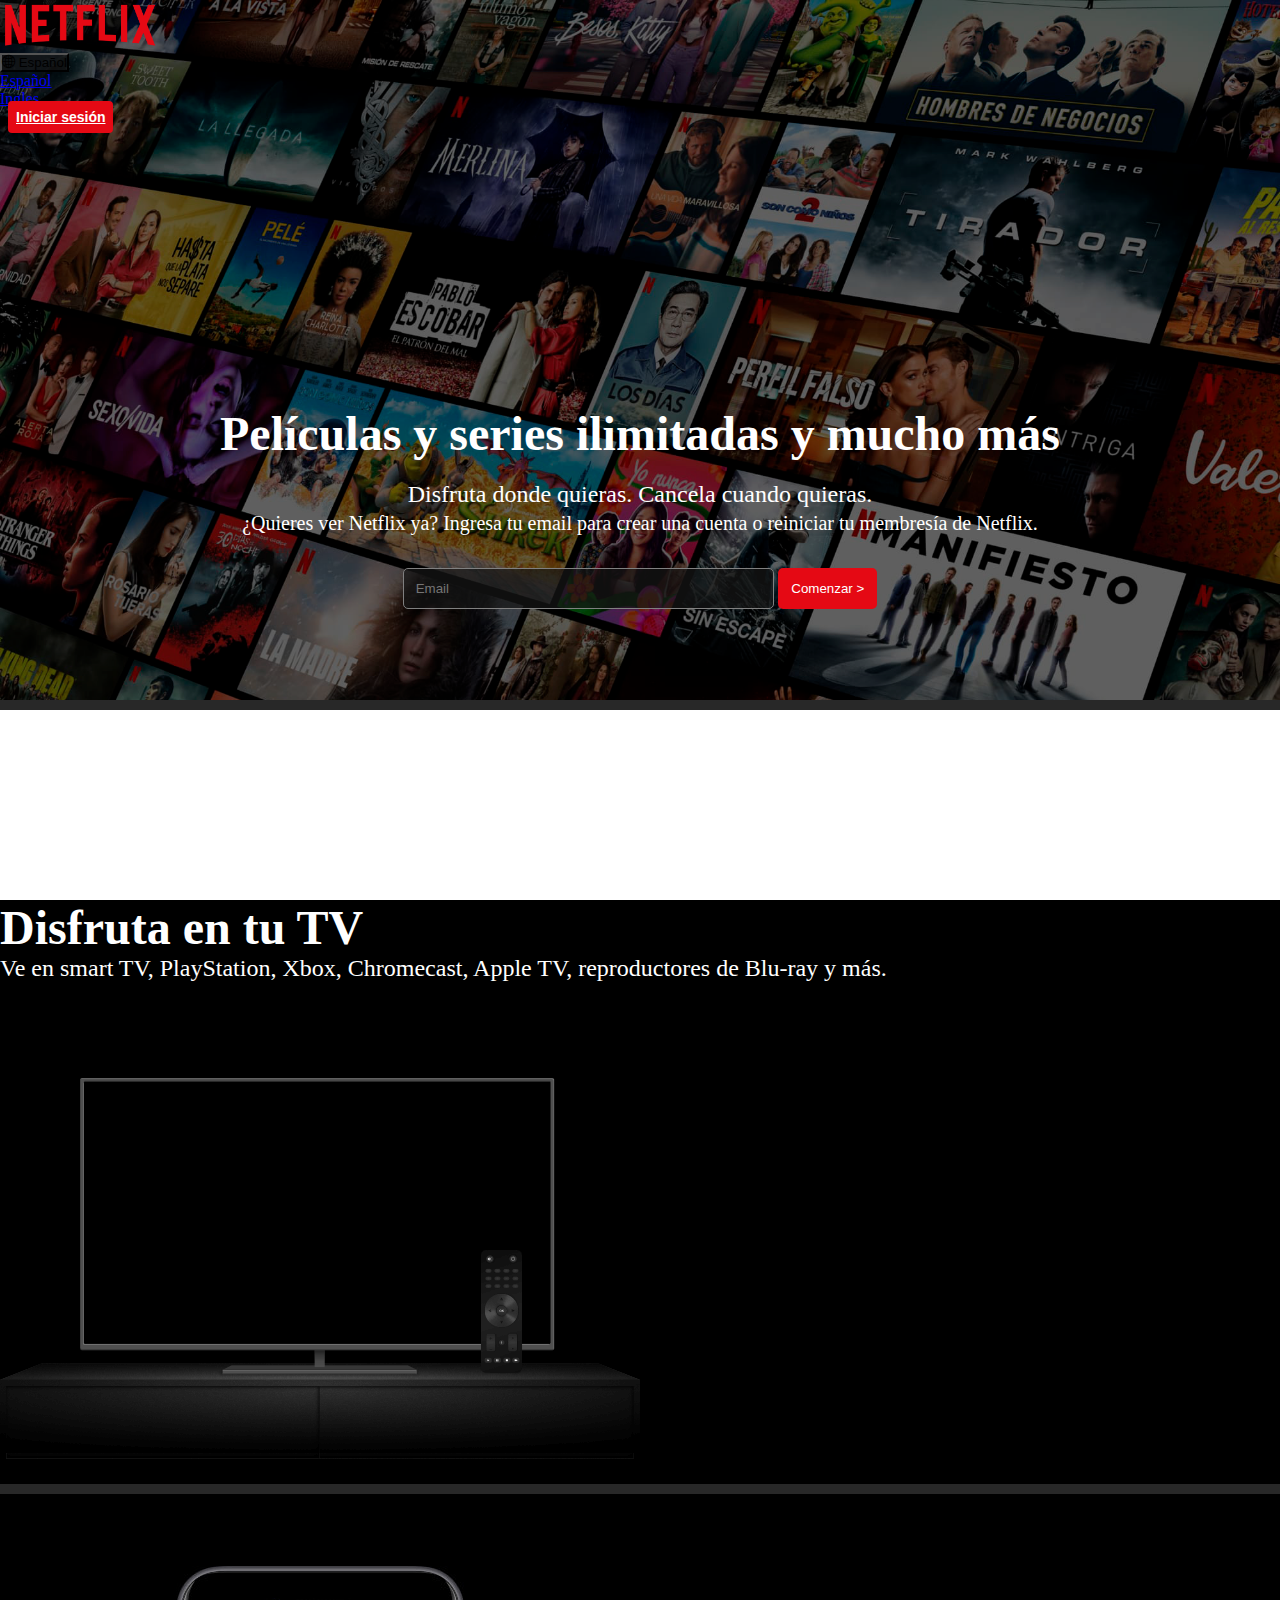
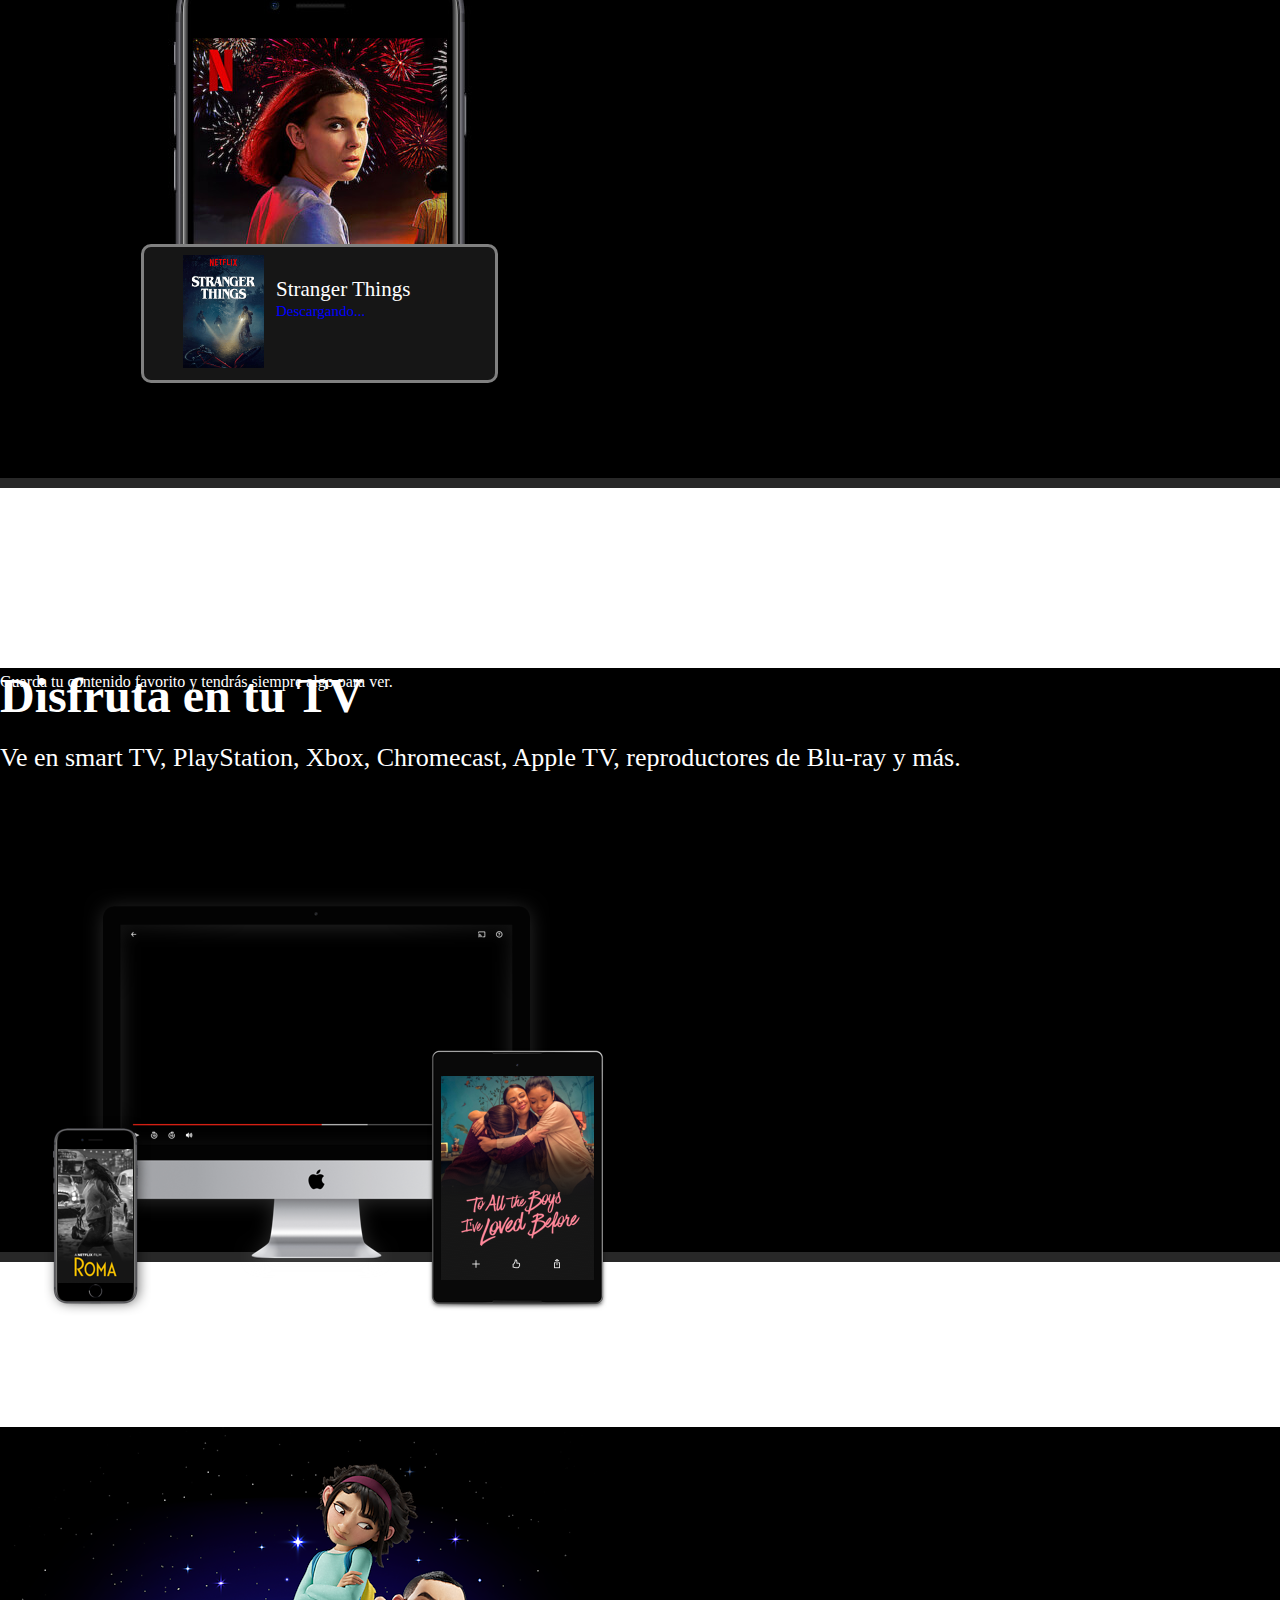
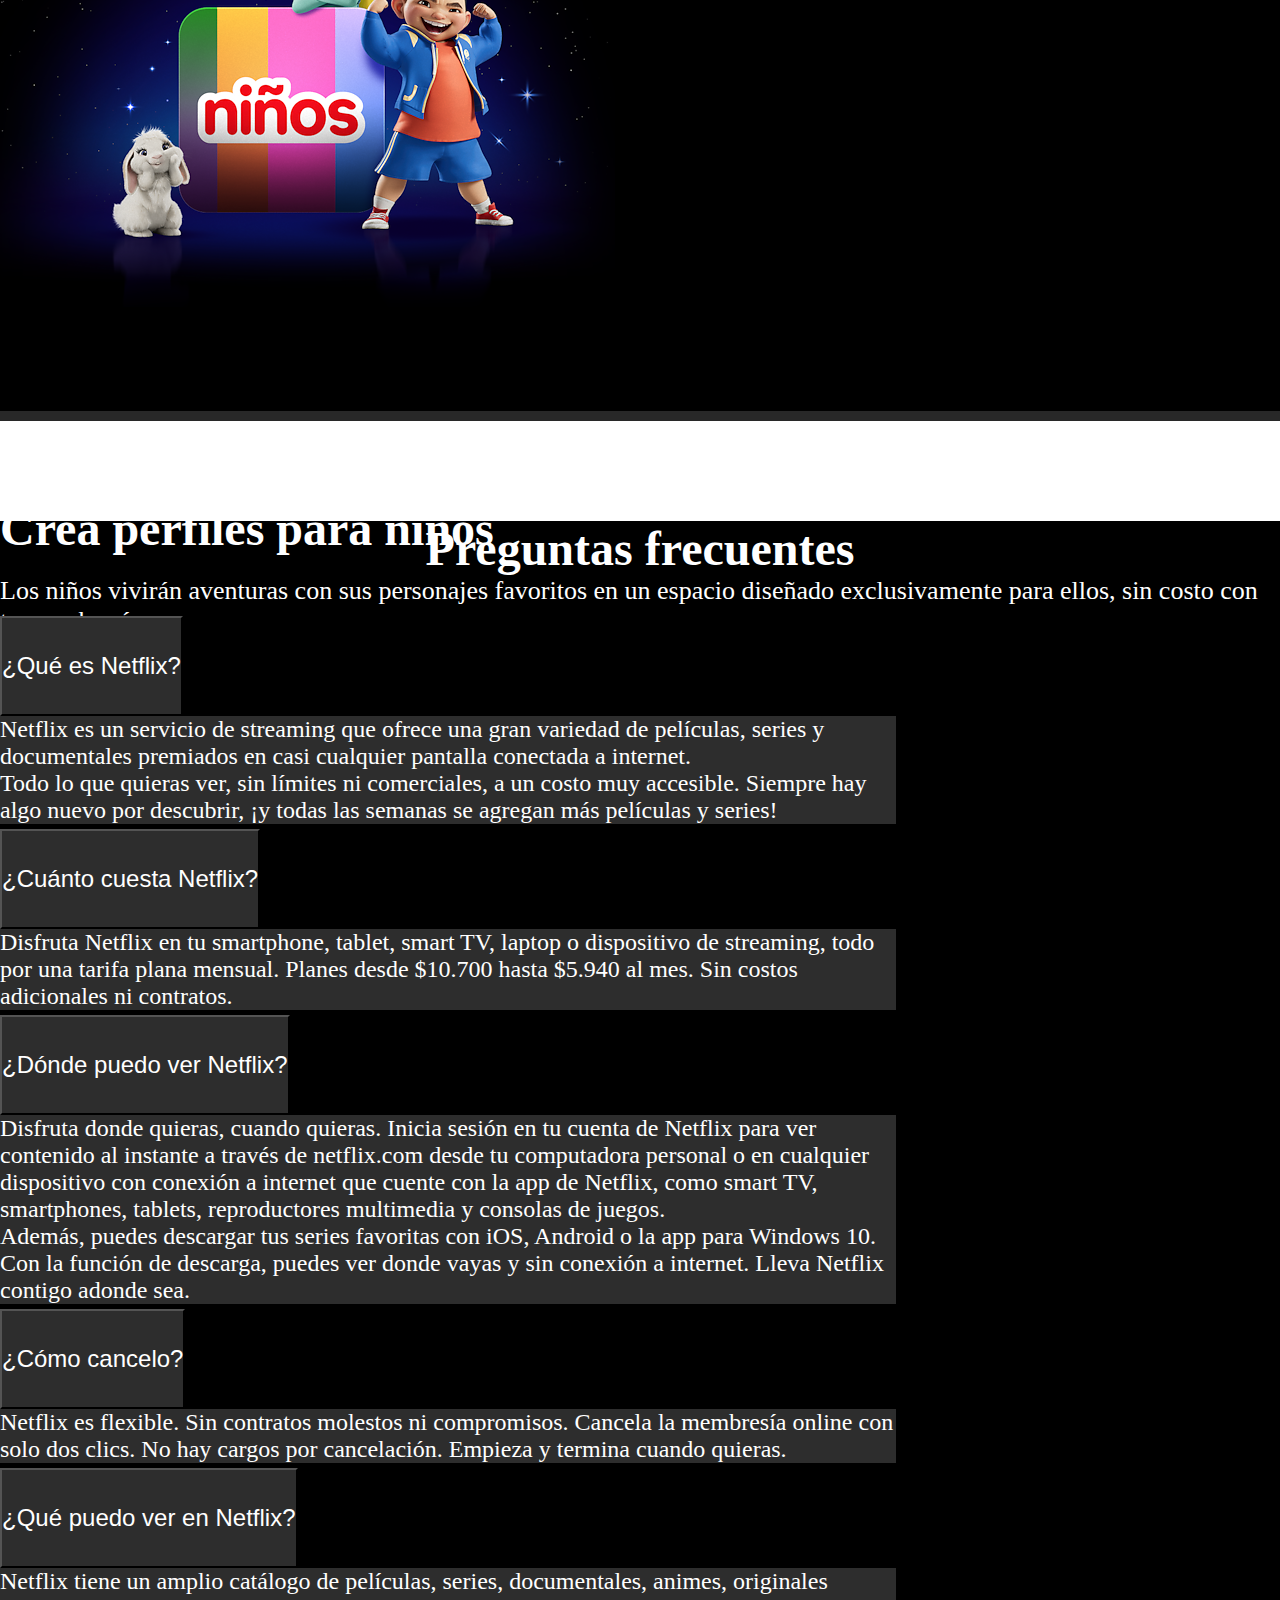
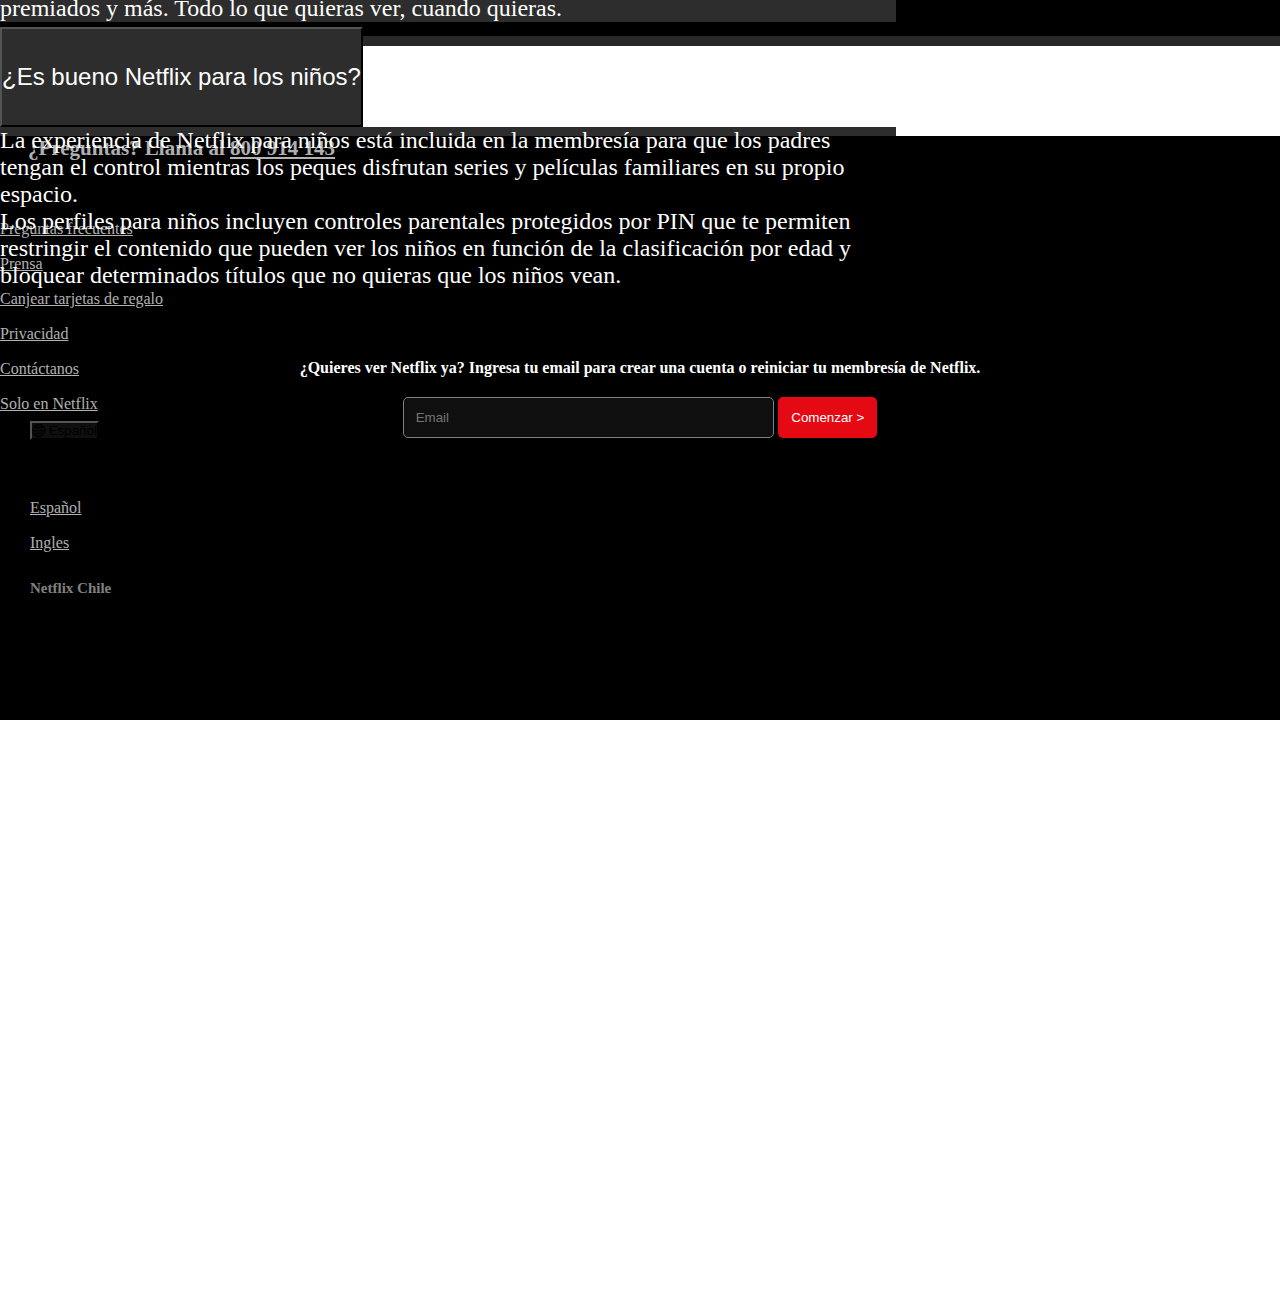
<file: index.html>
<!doctype html>
<html lang="es">

<head>
    <meta charset="utf-8">
    <meta name="viewport" content="width=device-width, initial-scale=1">
    <title>Netflix Chile: Ve series y películas online</title>
    <link rel="stylesheet" href="css/styles.css">
    <link href="https://cdn.jsdelivr.net/npm/bootstrap@5.2.3/dist/css/bootstrap.min.css" rel="stylesheet"
        integrity="sha384-rbsA2VBKQhggwzxH7pPCaAqO46MgnOM80zW1RWuH61DGLwZJEdK2Kadq2F9CUG65" crossorigin="anonymous">
    <link rel="shortcut icon" href="img/4846304.ico" />
    <link rel="stylesheet" href="https://cdn.jsdelivr.net/npm/bootstrap-icons@1.10.5/font/bootstrap-icons.css">
    <link rel="stylesheet" href="https://cdnjs.cloudflare.com/ajax/libs/animate.css/4.1.1/animate.min.css" />
    </link>

<body>


    <!-- Navigation -->
    <div class="arriba">
        <nav class="navbar navbar-expand-lg navbar-dark static-top">
            <div class="container">
                <a class="navbar-brand" href="#">
                    <img src="img/Logonetflix.png" alt="...">
                </a>
                <div id="">
                    <ul class="navbar-nav ms-auto">
                        <div class="col-6">
                        <div class="dropdown">
                            <button class="btn btn-secondary dropdown-toggle" type="button" id="dropdownMenuButton1" data-bs-toggle="dropdown" aria-expanded="false">
                                <i class="bi bi-globe2"></i>
                                 Español
                            </button>
                            <ul class="dropdown-menu" aria-labelledby="dropdownMenuButton1">
                              <li><a class="dropdown-item" href="#">Español</a></li>
                              <li><a class="dropdown-item" href="#">Ingles</a></li>
                            </ul>
                          </div>
                        </div>
                        <div class="col-6">
                        <li class="nav-item">
                            <a class="nav-link" href="login.html" id="inicio">Iniciar sesión</a>
                        </li>
                    </div>
                    </ul>     
                </div>
            </div>
        </nav>
        <!-- FIN NAVIGATION -->
<!------------------------------------------------------------------------------------->

<!-- INICIO CONTENIDO-->
        <div class="container">
            <div id="contenido">
                <h1 id="titulo1">Películas y series ilimitadas y mucho más</h1>
                <h4 id="titulo2">Disfruta donde quieras. Cancela cuando quieras.</h4>
                <h6 id="titulo3">¿Quieres ver Netflix ya? Ingresa tu email para crear una cuenta o reiniciar tu
                    membresía de Netflix.</h6>
                <input type="text" placeholder="Email" id="email"> <button id="Comenzar">Comenzar&nbsp></button>
            </div>

        </div>
    </div>
    </header>
<!------------------------------------------------------------------------------------->

<!-- INICIO SECTION TV --> 
    <section id="tv">
        <div class="container">
            <div class="row">
                <div class="col-6">
                    <div>
                        <h1>Disfruta en tu TV</h1>
                        <span>Ve en smart TV, PlayStation, Xbox, Chromecast, Apple TV, reproductores de Blu-ray y
                            más.</span>
                    </div>
                </div>
                <div class="col-6">
                    <img src="img/tv.png" alt="" srcset="">
                </div>
            </div>
        </div>
    </section>
<!-- FIN SECTION TV --> 

<!------------------------------------------------------------------------------------->

<!-- INICIO SECTION DESCARGA --> 
    <section id="mobile-S">
        <div class="container">
            <div class="row">
                <div class="col-6">
                    <div id="descarga">
                        <img id="st" src="img/boxshot.png">
                        <p>Stranger Things</p>
                        <span>Descargando...</span>
                    </div>
                    <img src="img/mobile-0819.jpg" id="mobile">
                </div>
                    
                <div class="col-6">
                    <div id="mobile2">
                        <h1 id="titulo1">Descarga tus series para verlas offline</h1>
                        <span id="bajada">Guarda tu contenido favorito y tendrás siempre algo para ver.</span>
                    </div>
                </div>
            </div>
        </div>
    </section>
<!-- FIN SECTION DESCARGA --> 

<!------------------------------------------------------------------------------------->

<!-- INICIO SECTION DONDE QUIERAS --> 
    <section id="dondequieras">
        <section class="container">
            <div class="row">
                <div class="col-6">
                    <div id="dispositivos">
                        <h1 id="titulo1">Disfruta en tu TV</h1>
                        <span id="bajada">Ve en smart TV, PlayStation, Xbox, Chromecast, Apple TV, reproductores de
                            Blu-ray y más.</span>
                    </div>
                </div>
                <div class="col-6">
                    <div id="video">
                        <img src="img/device-pile.png" alt="" srcset="">
                    </div>
                </div>
            </div>
        </div>
    </section>
<!-- FIN SECTION DONDE QUIERAS -->

<!------------------------------------------------------------------------------------->

<!-- INICIO SECTION NIÑOS -->
    <section id="ninos">
        <div class="container">
            <div class="row">
                <div class="col-6">
                    <div id="fotos-ninos">
                        <img id="st" src="img/ninos.png">
                    </div>
                </div>
                <div class="col-6">
                    <div id="ninos2">
                        <h1 id="titulo1">Crea perfiles para niños
                        </h1>
                        <span id="bajada">Los niños vivirán aventuras con sus personajes favoritos en un espacio
                            diseñado exclusivamente para ellos, sin costo con tu membresía.</span>
                    </div>
                </div>
            </div>
        </div>
    </section>
<!-- FIN SECTION NIÑOS -->

<!------------------------------------------------------------------------------------->

<!-- INICIO PREGUNTAS FRECUENTES -->
    <section id="faq">
        <div class="container">
            <div class="row justify-content-center">
                <div id="titulo-faq">
                    <h1>Preguntas frecuentes</h1>
                </div>
    
                <!-- AQUI EMPIEZA EL ACORDION -->
                <div class="accordion" id="accordionExample">
                    <div class="accordion-item">
                        <h2 class="accordion-header" id="headingOne">
                            <button class="accordion-button collapsed" type="button" data-bs-toggle="collapse"
                                data-bs-target="#collapseOne" aria-expanded="false" aria-controls="collapseOne">
                                ¿Qué es Netflix?
                            </button>
                        </h2>
                        <div id="collapseOne" class="accordion-collapse collapse" aria-labelledby="headingOne"
                            data-bs-parent="#accordionExample">
                            <div class="accordion-body">
                                <p>Netflix es un servicio de streaming que ofrece una gran variedad de películas, series y
                                    documentales premiados en casi cualquier pantalla conectada a internet.</p>
                                <p>Todo lo que quieras ver, sin límites ni comerciales, a un costo muy accesible. Siempre
                                    hay algo nuevo por descubrir, ¡y todas las semanas se agregan más películas y series!
                                </p>
                            </div>
                        </div>
                    </div>
                    <div class="accordion-item">
                        <h2 class="accordion-header" id="headingTwo">
                            <button class="accordion-button collapsed" type="button" data-bs-toggle="collapse"
                                data-bs-target="#collapseTwo" aria-expanded="false" aria-controls="collapseTwo">
                                ¿Cuánto cuesta Netflix?
                            </button>
                        </h2>
                        <div id="collapseTwo" class="accordion-collapse collapse" aria-labelledby="headingTwo"
                            data-bs-parent="#accordionExample">
                            <div class="accordion-body">
                                <p>Disfruta Netflix en tu smartphone, tablet, smart TV, 
                                    laptop o dispositivo de streaming, todo por una 
                                    tarifa plana mensual. Planes desde $10.700 hasta 
                                    $5.940 al mes. Sin costos adicionales ni contratos.</p>
                            </div>
                        </div>
                    </div>
                    <div class="accordion-item">
                        <h2 class="accordion-header" id="headingThree">
                            <button class="accordion-button collapsed" type="button" data-bs-toggle="collapse"
                                data-bs-target="#collapseThree" aria-expanded="false" aria-controls="collapseThree">
                                ¿Dónde puedo ver Netflix?
                            </button>
                        </h2>
                        <div id="collapseThree" class="accordion-collapse collapse" aria-labelledby="headingThree"
                            data-bs-parent="#accordionExample">
                            <div class="accordion-body">
                                <p>Disfruta donde quieras, cuando quieras. Inicia sesión en tu cuenta de Netflix para ver contenido al instante a través de netflix.com desde tu computadora personal o en cualquier dispositivo con conexión a internet que cuente con la app de Netflix, como smart TV, smartphones, tablets, reproductores multimedia y consolas de juegos.</p>
                                <p>Además, puedes descargar tus series favoritas con iOS, Android o la app para Windows 10. Con la función de descarga, puedes ver donde vayas y sin conexión a internet. Lleva Netflix contigo adonde sea.</p>
                            </div>
                        </div>
                    </div>
                    <div class="accordion-item">
                        <h2 class="accordion-header" id="headingFour">
                            <button class="accordion-button collapsed" type="button" data-bs-toggle="collapse"
                                data-bs-target="#collapseFour" aria-expanded="false" aria-controls="collapseFour">
                                ¿Cómo cancelo?
                            </button>
                        </h2>
                        <div id="collapseFour" class="accordion-collapse collapse" aria-labelledby="headingFour"
                            data-bs-parent="#accordionExample">
                            <div class="accordion-body">
                                <p>Netflix es flexible. Sin contratos molestos ni compromisos. Cancela la membresía online con solo dos clics. No hay cargos por cancelación. Empieza y termina cuando quieras.</p>
                            </div>
                        </div>
                    </div>
                    <div class="accordion-item">
                        <h2 class="accordion-header" id="headingFive">
                            <button class="accordion-button collapsed" type="button" data-bs-toggle="collapse"
                                data-bs-target="#collapseFive" aria-expanded="false" aria-controls="collapseFive">
                                ¿Qué puedo ver en Netflix?
                            </button>
                        </h2>
                        <div id="collapseFive" class="accordion-collapse collapse" aria-labelledby="headingFive"
                            data-bs-parent="#accordionExample">
                            <div class="accordion-body">
                                <p>Netflix tiene un amplio catálogo de películas, series, documentales, animes, originales premiados y más. Todo lo que quieras ver, cuando quieras.
                                </p>
                            </div>
                        </div>
                    </div>
                    <div class="accordion-item">
                        <h2 class="accordion-header" id="headingSix">
                            <button class="accordion-button collapsed" type="button" data-bs-toggle="collapse"
                                data-bs-target="#collapseSix" aria-expanded="false" aria-controls="collapseSix">
                                ¿Es bueno Netflix para los niños?
                            </button>
                        </h2>
                        <div id="collapseSix" class="accordion-collapse collapse" aria-labelledby="headingSix"
                            data-bs-parent="#accordionExample">
                            <div class="accordion-body">
                                <p>La experiencia de Netflix para niños está incluida en la membresía para que los padres tengan el control mientras los peques disfrutan series y películas familiares en su propio espacio.</p>
                                <p>Los perfiles para niños incluyen controles parentales protegidos por PIN que te permiten restringir el contenido que pueden ver los niños en función de la clasificación por edad y bloquear determinados títulos que no quieras que los niños vean.</p>
                            </div>
                        </div>
                    </div>
                </div>
                <!-- AQUI TERMINA EL ACORDION -->
    
                <div class="debajo-faq">
                    <h4>¿Quieres ver Netflix ya? Ingresa tu email para crear una cuenta o reiniciar tu membresía de
                        Netflix.
                    </h4>
                    <input type="text" placeholder="Email" id="email"> <button id="Comenzar">Comenzar&nbsp></button>
                </div>
            </div>
        </div>
        </div>
    </section>
    <!-- FIN CONTENIDO PREGUNTAS FRECUENTES-->

<!------------------------------------------------------------------------------------->

    <!-- INICIO FOOTER-->
    <footer>
            <div class="container">
                <div class="row">
                    <div class="col-4">
                        <h5>¿Preguntas? Llama al <a href="#" id="footer">800 914 143</a></h5>
                        <ul>
                            <li><a href="#">Preguntas frecuentes</a></li>
                            <li><a href="#">Prensa</a></li>
                            <li><a href="#">Canjear tarjetas de regalo</a></li>
                            <li><a href="#">Privacidad</a></li>
                            <li><a href="">Contáctanos</a></li>
                            <li><a href="">Solo en Netflix</a></li>
                        </ul>
                        <div class="dropdown2">
                            <button class="btn btn-secondary dropdown-toggle" type="button" id="dropdownMenuButton1" data-bs-toggle="dropdown" aria-expanded="false">
                                <i class="bi bi-globe2"></i>
                                 Español
                            </button>
                            <ul class="dropdown-menu" aria-labelledby="dropdownMenuButton1">
                              <li><a class="dropdown-item" href="#">Español</a></li>
                              <li><a class="dropdown-item" href="#">Ingles</a></li>
                            </ul>
                          </div>
    
                        <h4>Netflix Chile</h4>
                    </div>
                    <div class="col-4">
                        <div id="segunda-columna">
                            <ul>
                                <li><a href="#">Centro de ayuda</a></li>
                                <li><a href="">Relaciones con inversionistas</a></li>
                                <li><a href="#">Formas de ver</a></li>
                                <li><a href="#">Preferencias de cookies</a></li>
                                <li><a href="#"> Prueba de velocidad</a></li>
                            </ul>
                        </div>
    
                    </div>
                    <div class="col-4">
                        <div class="tercera-columna">
                            <ul>
                                <li><a href="#">Cuenta</a></li>
                                <li><a href="">Empleo</a></li>
                                <li><a href="#">Términos de uso</a></li>
                                <li><a href="#">Información corporativa</a></li>
                                <li><a href="#">Avisos legales</a></li>
                            </ul>
                        </div>
                    </div>
                </div>
            </div>
    </footer>
   

<!-- FIN FOOTER-->

<!------------------------------------------------------------------------------------->

    <script src="https://cdn.jsdelivr.net/npm/bootstrap@5.2.3/dist/js/bootstrap.bundle.min.js"
        integrity="sha384-kenU1KFdBIe4zVF0s0G1M5b4hcpxyD9F7jL+jjXkk+Q2h455rYXK/7HAuoJl+0I4"
        crossorigin="anonymous"></script>
</section>

</html>
</file>
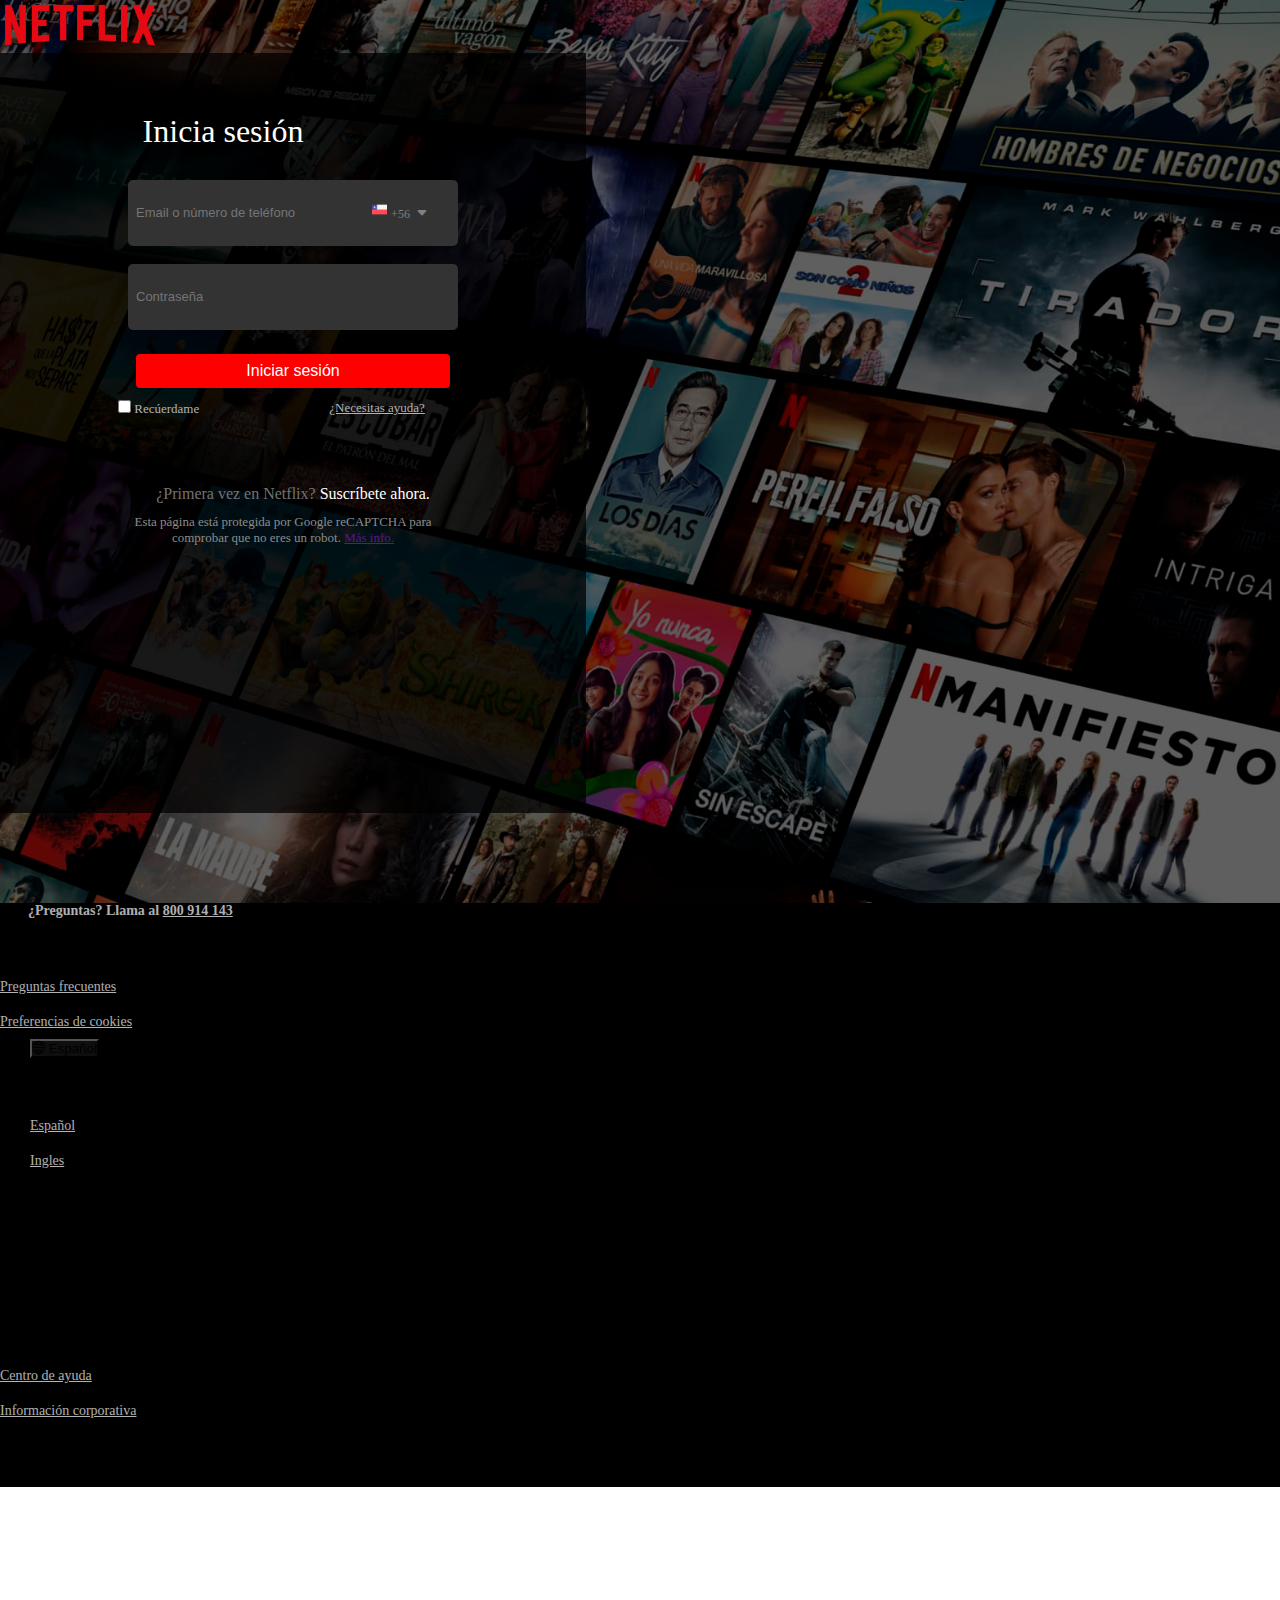
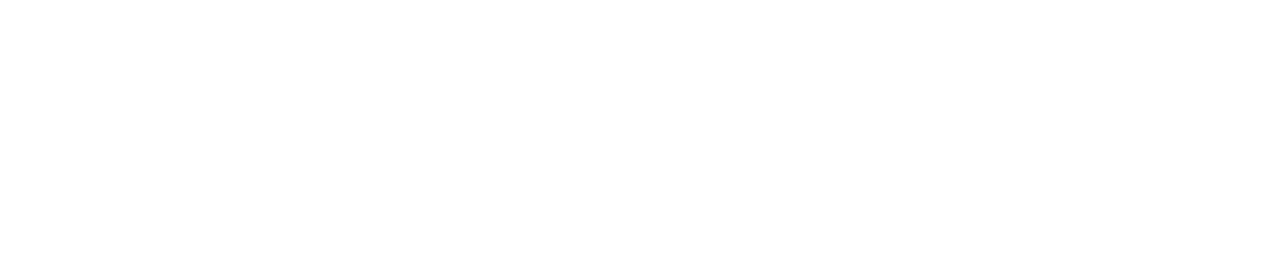
<file: login.html>
<!DOCTYPE html>
<html lang="en">
<head>
    <meta charset="UTF-8">
    <meta name="viewport" content="width=device-width, initial-scale=1.0">
    <title>Netflix</title>
    <link rel="stylesheet" href="css/styles.css">
    <link href="https://cdn.jsdelivr.net/npm/bootstrap@5.2.3/dist/css/bootstrap.min.css" rel="stylesheet" integrity="sha384-rbsA2VBKQhggwzxH7pPCaAqO46MgnOM80zW1RWuH61DGLwZJEdK2Kadq2F9CUG65" crossorigin="anonymous">
    <link rel="shortcut icon" href="img/4846304.ico" />
    <link rel="stylesheet" href="https://cdn.jsdelivr.net/npm/bootstrap-icons@1.10.5/font/bootstrap-icons.css">
    <link
    rel="stylesheet"
    href="https://cdnjs.cloudflare.com/ajax/libs/animate.css/4.1.1/animate.min.css"
  />
  </link>
</head>
<body>
  
<!-- INICIO NAVIGATION-->

  <div class="arriba-login">
    <nav class="navbar navbar-expand-lg navbar-dark static-top">
        <div class="container">
            <a class="navbar-brand" href="#">
                <img src="img/Logonetflix.png" alt="...">
            </a>
        </div>
    </nav>
<!-- FIN NAVIGATION-->

<!------------------------------------------------------------------------------------->



  <div class="container">
    <div class="row justify-content-center">   
      <div class="login">
        <span id="title">Inicia sesión</span>
        <div id="bandera">
        <input type="text" name="" id="user" placeholder="Email o número de teléfono">    
          <img src="img/flag.png" alt="" srcset="">
          <span>+56 &nbsp;<i class="bi bi-caret-down-fill"></i></span>
        </div><br>
        <div id="passwords">
          <input type="password" name="" id="password" placeholder="Contraseña">
        </input>
        <div class="boton-sesion">
          <a href=""><button type="submit">Iniciar sesión</button></a>
        </div>
        <div class="checkbox">
          <label><input type="checkbox" id="cbox1" value="first_checkbox">&nbsp;Recúerdame</label>
          <a href="" id="link-ayuda">¿Necesitas ayuda?</a>
        </div>
        <div class="texto-inicio">
          <h4>¿Primera vez en Netflix?<a href="#">&nbsp;Suscríbete ahora.</a></h4>
        </div>
        <div class="parrafo-final">
          <p>Esta página está protegida por Google reCAPTCHA para comprobar que no eres un robot. <a href=""> Más info.</a></p>
        </div>
      </div>
    </div> 
  </div>
</div>
<!-- FIN CUADRO LOGIN-->
<!------------------------------------------------------------------------------------->
      
<footer>
  <div class="container footer2">
      <div class="row">
          <div class="col-3">
              <h5>¿Preguntas? Llama al <a href="#" id="footer">800 914 143</a></h5>
              <ul>
                  <li><a href="#">Preguntas frecuentes</a></li>
                  <li><a href="#">Preferencias de cookies</a></li>
              </ul>
              <div class="dropdown2">
                  <button class="btn btn-secondary dropdown-toggle" type="button" id="dropdownMenuButton1" data-bs-toggle="dropdown" aria-expanded="false">
                      <i class="bi bi-globe2"></i>
                       Español
                  </button>
                  <ul class="dropdown-menu" aria-labelledby="dropdownMenuButton1">
                    <li><a class="dropdown-item" href="#">Español</a></li>
                    <li><a class="dropdown-item" href="#">Ingles</a></li>
                  </ul>
                </div>
          </div>
          <div class="col-3">
              <div id="segunda-columna">
                  <ul>
                      <li><a href="#">Centro de ayuda</a></li>
                      <li><a href="">Información corporativa</a></li>
                  </ul>
              </div>

          </div>
          <div class="col-3">
              <div class="tercera-columna">
                  <ul>
                      <li><a href="#">Términos de uso</a></li>                  
                  </ul>
              </div>
          </div>
          <div class="col-3">
            <div class="tercera-columna">
                <ul>
                    <li><a href="#">Privacidad</a></li>
                </ul>
            </div>
        </div>
      </div>
  </div>
</footer>
</body>

</html>
</file>
<file: css/styles.css>
* {
    margin: 0px;
    padding: 0px;
}

/** INICIO NAV **/

nav .navbar-brand img {
    width: 160px;
}

.nav-item {
    text-decoration: none;
    color: white;
    list-style-type: none;
}

.dropdown-toggle {
    background-color: rgba(22, 22, 22, 0.7) !important;
}

.nav-item a {
    background-color: rgb(229, 9, 20);
    color: rgb(255, 255, 255);
    padding: 8px;
    border-radius: 0.25rem;
    min-height: 2rem;
    font-size: 0.875rem;
    font-weight: 700;
    font-family: helvetica;
    position: relative;
}

.navbar-dark {
    background-color: transparent;
}

#inicio {
    margin-left: 8px;
}

select {
    height: 32px;
}

.arriba {
    background-size: cover;
    background-image: url(../img/fondo-arriba.png);
    height: 700px;
    width: auto;
    background-position: center;
    border-bottom: 10px solid rgba(40, 40, 40);
}


/** FIN NAV **/

/** INICIO ABAJO HEADER **/

#contenido {
    text-align: center;
    color: white;
    margin-top: 280px;
}

#titulo1 {
    font-size: 3rem;
    font-weight: 900;
    margin-bottom: 20px;
}

#titulo2 {
    font-size: 1.5rem;
    font-weight: 400;
}

#titulo3 {
    font-weight: 400;
    font-size: 1.25rem;
    line-height: 1.875rem;
    margin-bottom: 30px;
}

#email {
    background-color: rgba(22, 22, 22, 0.7);
    width: 27%;
    padding: 12px;
    border: 1px solid gray;
    border-radius: 5px;
}

#Comenzar {
    background-color: rgb(229, 9, 20);
    padding: 12px;
    color: white;
    font-weight: 500;
    border-radius: 5px;
    border: 1px solid transparent;
}

#tv {
    background-color: black;
    height: 584px;
    border-bottom: 10px solid rgba(40, 40, 40);
}

#tv h1 {
    font-size: 3rem;
    font-weight: 900;
    color: white;
    margin-top: 190px;
}

#tv span {
    margin-top: 190px;
    font-size: 1.5rem;
    font-weight: 400;
    color: white;

}

/** ABAJO HEADER **/

/** INICIO SECTION DESCARGA **/

#mobile span {
    font-size: 26px;
    font-weight: 400;
}

#mobile-S {
    color: white;
    height: 584px;
    background-color: black;
    border-bottom: 10px solid rgba(40, 40, 40);
}

#mobile img {
    width: 100%;
    margin-bottom: 160px;
    position: sticky;
}

#mobile2 {
    margin-top: 220px;
}

#descarga {
    background-color: rgba(22, 22, 22);
    width: 351px;
    height: 133px;
    position: absolute;
    margin-top: 350px;
    margin-left: 141px;
    border-radius: 10px;
    border: 3px solid gray;
    z-index: 1;
}

#descarga p {
    font-size: 21px;
    margin-top: 30px;
    margin-left: 132px;
}

#descarga span {
    font-size: 15px;
    margin-left: 132px;
    color: blue;
}

#descarga img {
    position: absolute;
    width: 23%;
    margin-top: 8px;
    margin-left: 39px;
}

/** FIN DESCARGA **/


/** SECTION DONDE QUIERAS **/

#dondequieras {
    color: white;
    height: 584px;
    background-color: black;
    border-bottom: 10px solid rgba(40, 40, 40);
}

#dondequieras #video {
    margin-top: 100px;
}

#dondequieras #dispositivos {
    margin-top: 180px;
}

#dondequieras span {
    font-size: 26px;
    font-weight: 400;
}

/** FIN SECTION DONDE QUIERAS **/

/** SECTION NIÑOS **/

#ninos {
    color: white;
    height: 584px;
    background-color: black;
    border-bottom: 10px solid rgba(40, 40, 40);
}

#ninos span {
    font-size: 26px;
    font-weight: 400;
}

#fotos-ninos {
    margin-top: 70px;
}

#ninos2 {
    margin-top: 190px;
}

/** FIN SECTION NIÑOS **/


/** FAQ **/

#faq {
    color: white;
    height: 1115px;
    background-color: black;
    border-bottom: 10px solid rgba(40, 40, 40);
}

#titulo-faq h1 {
    text-align: center;
    font-size: 3rem;
    font-weight: 900;
    margin-top: 100px;
    margin-bottom: 40px;
}

/** ACORDION FAQ **/

.accordion {
    width: 70% !important;
    border-width: 0px !important;
    margin-bottom: 70px;
}

/** .ACCORDION-ITEM SOLO ESTILIZA DIV GENERAL PRIMARIO **/
.accordion-item {
    border: 0px solid transparent !important;
    margin-top: 5px !important;
}


/** .ACCORDION-body SOLO ESTILIZA CONTENIDO DIV **/
.accordion-body {
    background-color: rgb(45, 45, 45);
    color: white;
    font-size: 1.5rem;
    font-weight: 400;
}

/** este solo estiliza el elemento dentro del div **/
.accordion-button {
    background-color: rgb(45, 45, 45) !important;
    color: white !important;
    border-radius: 0px !important;
    box-shadow: inset 0 calc(-1 * var(--bs-accordion-border-width)) 0 #000000 !important;
    font-size: 1.5rem !important;
    height: 100px;
}

.accordion-button:hover {
    background-color: rgb(65, 65, 65) !important;
}

.accordion-button:not(.collapsed)::after {
    background-image: url(../img/x-lg.svg) !important;
    filter: invert(1);
    transition: none !important;
}

.accordion-button:not(.collapsed) {
    background-color: rgb(45, 45, 45) !important;
    color: white
}

.accordion-item:first-of-type .accordion-button {
    border-radius: 0px !important;
    box-shadow: inset 0 calc(-1 * var(--bs-accordion-border-width)) 0 #000000 !important;
}

.accordion-button::after {
    background-image: url(../img/plus-lg.svg) !important;
    filter: invert(1);
    transition: none !important;
}

.accordion-button:not(.collapsed) {
    color: white !important;
}

.accordion-item:first-of-type .accordion-button {
    background-color: rgb(45, 45, 45);
    color: white;
}

/** FIN ACORDION FAQ **/

.debajo-faq {
    margin-top: 50px;
    text-align: center;
}

.debajo-faq input {
    margin-top: 20px;
}


/** INICIO FOOTER-1 **/
footer {
    color: gray;
    height: 584px;
    background-color: black;

}

footer h5 {
    margin-top: 90px;
    color: rgba(255, 255, 255, 0.7);
    text-align: left;
    font-size: 21px;
    margin-left: 28px;
}
footer a{
    color: rgba(255, 255, 255, 0.7);
}

footer a:hover{
    color:rgba(255, 255, 255, 0.7);
}
footer ul li a {
    color: rgba(255, 255, 255, 0.7);
}

footer ul li a:hover {
    color: rgba(255, 255, 255, 0.7);
}

footer ul li {
    list-style: none;
}

footer ul {
    margin-top: 50px;
    line-height: 35px;
}

footer h4 {
    margin-left: 30px;
    margin-top: 20px;
    font-size: 15px;
}


.dropdown2 {
    margin-left: 30px;
}

#segunda-columna {
    margin-top: 180px;
}

.tercera-columna {
    margin-top: 180px;
}

/** FIN FOOTER-1 **/

/** /////////////////////////////// PAGINA LOGIN ///////////////////////////////////**/

.arriba-login {
    background-size: cover;
    background-image: url(../img/fondo-arriba.png);
    height:920px;
    width: auto;
    background-position: center;
}

.login{
    background-color: rgba(0,0,0,.75);
    height: 660px;
    width: 450px!important;
    padding: 60px 68px 40px;
    text-align: center;

}

#title{
    color: #fff;
    font-size: 32px;
    font-weight: 500;
    margin-left: -140px;
}

#bandera img{
    width: 15px;
    position: relative;
    margin-left: -90px;
}
#bandera span{
    font-size: 12px;
    color: gray;
}
#bandera #user{
    padding: 7px;
    font-size: 13px;
    width: 314px;
    height: 50px;
    margin-left: -30px;
    margin-top: 30px;
    background-color: #333;
    border: 1px solid transparent;
    border-radius: 5px;
}


#passwords #password{
    padding: 7px;
    font-size: 13px;
    width: 314px;
    height: 50px;
    background-color: #333;
    border: 1px solid transparent;
    border-radius: 5px;
}

.boton-sesion button{
    color: white;
    background-color: red;
    border-radius: 4px;
    border: 1px solid transparent;
    padding: 7px;
    width: 314px;
    border-radius: 4px;
    font-size: 16px;
    font-weight: 500;
    margin: 24px 0 12px;
}

.checkbox{
    color: white;
    display: flex;
}
.checkbox label{
    margin-left: 50px;
    color: #b3b3b3;
    font-size: 13px;
    font-weight: 400;
}

.checkbox #link-ayuda{
    display: flex;
    flex-direction: row-reverse;
    margin-right: -80px;
    padding-left: 130px;
    color: #b3b3b3;
    font-size: 13px;
    font-weight: 400;
}

.texto-inicio h4{
    color: #737373;
    font-size: 16px;
    font-weight: 400;
    margin-top: 68px;
}

.texto-inicio a{
    color: white;
    text-decoration: none;
}
.texto-inicio a:hover{
    color: white;
    text-decoration: underline;
}

.parrafo-final p{
    color: #8c8c8c;
    font-size: 13px;
    margin-top: 11px;
    width: 310px;
    margin-left: 60px;
}



/** /////////////////////////////// FOOTER LOGIN ///////////////////////////////////**/


.footer2 {
    color: #757575;
    height: 584px;
    background-color: rgba(0,0,0,.75);
    margin-top: 80px;
    font-size: 14px;

}

.footer2 h5{
    font-size: 14px;
}














/** /////////////////////////////// MEDIA QUERY ///////////////////////////////////**/

@media (max-width: 375px) {

    nav .navbar-brand img {
        width: 95px;
    }
    
    #titulo1 {
        font-size: 2rem;
    }

    #titulo2 {
        font-size: 1.125rem;
    }
    #contenido{
        margin-top:80px;
    }
  }
</file>
